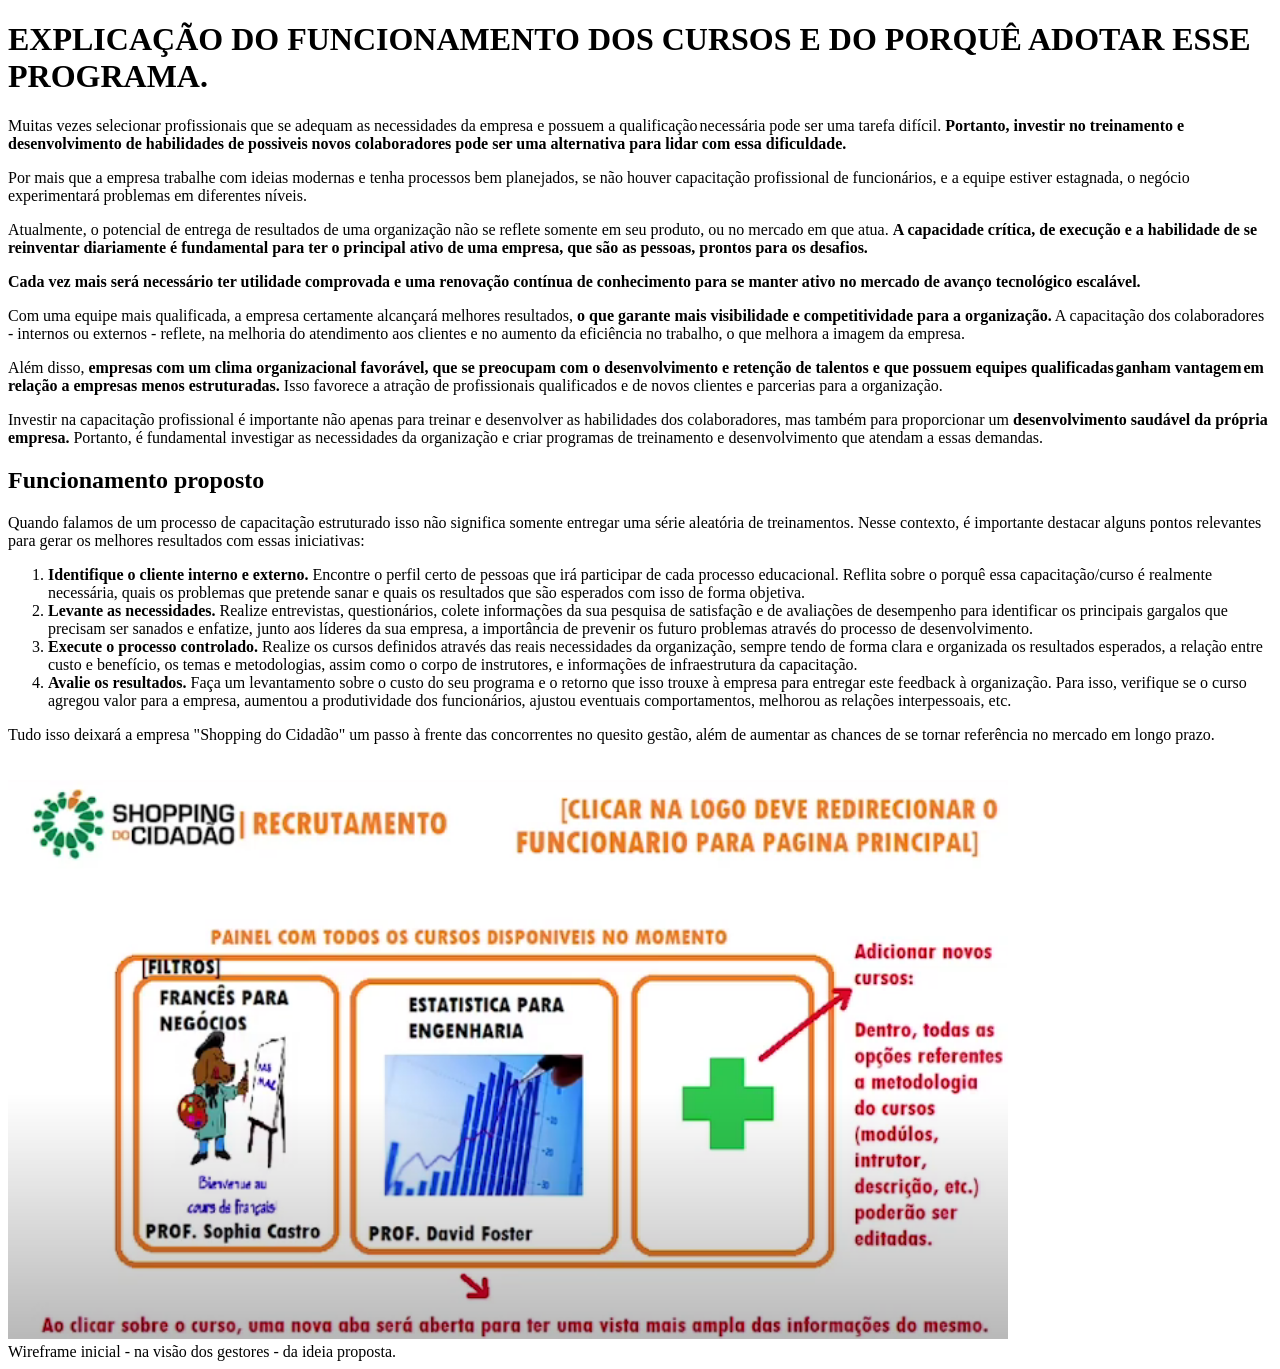
<file: subpages/cursos.html>
<!DOCTYPE html>
<html lang="en">
  <head>
    <meta charset="UTF-8" />
    <meta http-equiv="X-UA-Compatible" content="IE=edge" />
    <meta name="viewport" content="width=device-width, initial-scale=1.0" />
    <title>SDC | Hackathons</title>
  </head>

  <body>
    <h1>
      EXPLICAÇÃO DO FUNCIONAMENTO DOS CURSOS E DO PORQUÊ ADOTAR ESSE PROGRAMA.
    </h1>
    <p>
      Muitas vezes selecionar profissionais que se adequam as necessidades da
      empresa e possuem a qualificação necessária pode ser uma tarefa difícil.
      <b
        >Portanto, investir no treinamento e desenvolvimento de habilidades de
        possiveis novos colaboradores pode ser uma alternativa para lidar com
        essa dificuldade.
      </b>
    </p>
    <p>
      Por mais que a empresa trabalhe com ideias modernas e tenha processos bem
      planejados, se não houver capacitação profissional de funcionários, e a
      equipe estiver estagnada, o negócio experimentará problemas em diferentes
      níveis.
    </p>
    <p>
      Atualmente, o potencial de entrega de resultados de uma organização não se
      reflete somente em seu produto, ou no mercado em que atua.
      <b
        >A capacidade crítica, de execução e a habilidade de se reinventar
        diariamente é fundamental para ter o principal ativo de uma empresa, que
        são as pessoas, prontos para os desafios.
      </b>
    </p>
    <p>
      <b>
        Cada vez mais será necessário ter utilidade comprovada e uma renovação
        contínua de conhecimento para se manter ativo no mercado de avanço
        tecnológico escalável.
      </b>
    </p>

    <p>
      Com uma equipe mais qualificada, a empresa certamente alcançará melhores
      resultados,
      <b
        >o que garante mais visibilidade e competitividade para a
        organização.</b
      >
      A capacitação dos colaboradores - internos ou externos - reflete, na
      melhoria do atendimento aos clientes e no aumento da eficiência no
      trabalho, o que melhora a imagem da empresa.
    </p>
    <p>
      Além disso,
      <b
        >empresas com um clima organizacional favorável, que se preocupam com o
        desenvolvimento e retenção de talentos e que possuem equipes
        qualificadas ganham vantagem em relação a empresas menos estruturadas.
      </b>
      Isso favorece a atração de profissionais qualificados e de novos clientes
      e parcerias para a organização.
    </p>
    <p>
      Investir na capacitação profissional é importante não apenas para treinar
      e desenvolver as habilidades dos colaboradores, mas também para
      proporcionar um <b>desenvolvimento saudável da própria empresa.</b>
      Portanto, é fundamental investigar as necessidades da organização e criar
      programas de treinamento e desenvolvimento que atendam a essas demandas.
    </p>

    <h2>Funcionamento proposto</h2>
    <p>
      Quando falamos de um processo de capacitação estruturado isso não
      significa somente entregar uma série aleatória de treinamentos. Nesse
      contexto, é importante destacar alguns pontos relevantes para gerar os
      melhores resultados com essas iniciativas:
    </p>
    <ol type="1">
      <li>
        <b>Identifique o cliente interno e externo. </b>Encontre o perfil certo
        de pessoas que irá participar de cada processo educacional. Reflita
        sobre o porquê essa capacitação/curso é realmente necessária, quais os
        problemas que pretende sanar e quais os resultados que são esperados com
        isso de forma objetiva.
      </li>
      <li>
        <b>Levante as necessidades. </b>Realize entrevistas, questionários,
        colete informações da sua pesquisa de satisfação e de avaliações de
        desempenho para identificar os principais gargalos que precisam ser
        sanados e enfatize, junto aos líderes da sua empresa, a importância de
        prevenir os futuro problemas através do processo de desenvolvimento.
      </li>
      <li>
        <b>Execute o processo controlado. </b>Realize os cursos definidos
        através das reais necessidades da organização, sempre tendo de forma
        clara e organizada os resultados esperados, a relação entre custo e
        benefício, os temas e metodologias, assim como o corpo de instrutores, e
        informações de infraestrutura da capacitação.
      </li>
      <li>
        <b>Avalie os resultados. </b>Faça um levantamento sobre o custo do seu
        programa e o retorno que isso trouxe à empresa para entregar este
        feedback à organização. Para isso, verifique se o curso agregou valor
        para a empresa, aumentou a produtividade dos funcionários, ajustou
        eventuais comportamentos, melhorou as relações interpessoais, etc.
      </li>
    </ol>
    Tudo isso deixará a empresa "Shopping do Cidadão" um passo à frente das
    concorrentes no quesito gestão, além de aumentar as chances de se tornar
    referência no mercado em longo prazo.

    <br /><br /><br />
    <img
      src="/images/wireframe.png"
      alt="Wireframe 'Educa Cidadão'"
      width="1000px"
    />
    <figcaption>
      Wireframe inicial - na visão dos gestores - da ideia proposta.
    </figcaption>
  </body>
</html>
</file>
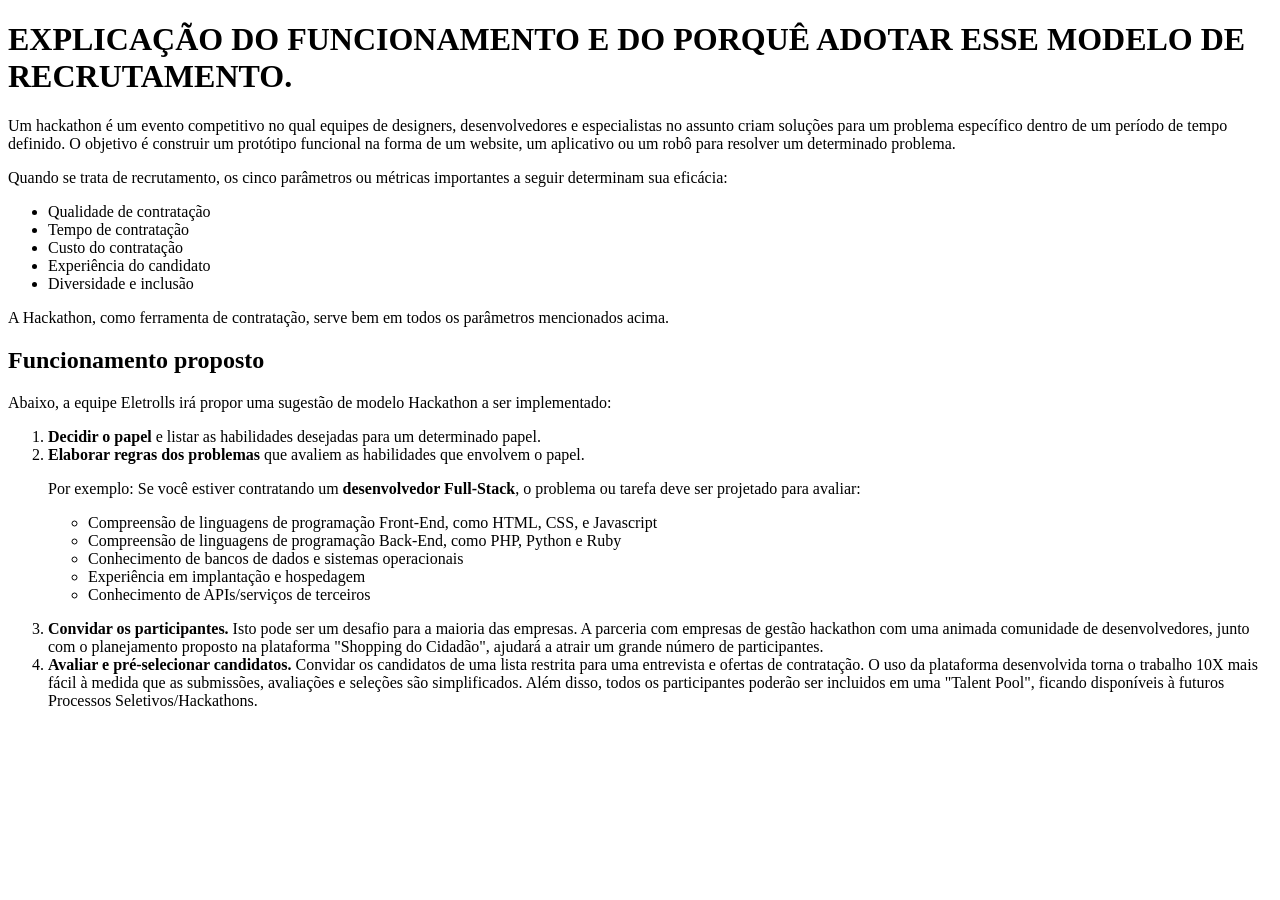
<file: subpages/hackathons.html>
<!DOCTYPE html>
<html lang="en">

<head>
  <meta charset="UTF-8" />
  <meta http-equiv="X-UA-Compatible" content="IE=edge" />
  <meta name="viewport" content="width=device-width, initial-scale=1.0" />
  <title>SDC | Hackathons</title>
</head>

<body>
  <h1>
    EXPLICAÇÃO DO FUNCIONAMENTO E DO PORQUÊ ADOTAR ESSE MODELO DE
    RECRUTAMENTO.
  </h1>
  <p>
    Um hackathon é um evento competitivo no qual equipes de designers,
    desenvolvedores e especialistas no assunto criam soluções para um problema
    específico dentro de um período de tempo definido. O objetivo é construir
    um protótipo funcional na forma de um website, um aplicativo ou um robô
    para resolver um determinado problema.
  </p>

  <p>
    Quando se trata de recrutamento, os cinco parâmetros ou métricas
    importantes a seguir determinam sua eficácia:
    <ul>
      <li>Qualidade de contratação</li>
      <li> Tempo de contratação </li>
      <li> Custo do contratação </li>
      <li>Experiência do candidato </li>
      <li>Diversidade e inclusão </li>
    </ul>
    A Hackathon, como ferramenta de contratação, serve bem em todos
    os parâmetros mencionados acima.
  </p>

  <h2>Funcionamento proposto</h2>
  <p>
    Abaixo, a equipe Eletrolls irá propor uma sugestão de modelo Hackathon a ser implementado:
  </p>
  <ol type="1">
    <li><b>Decidir o papel</b> e listar as habilidades desejadas para um determinado papel.</li>
    <li><b>Elaborar regras dos problemas</b> que avaliem as habilidades que envolvem o papel.</li>
    <p>
      Por exemplo: Se você estiver contratando um <b>desenvolvedor Full-Stack</b>, o problema ou tarefa deve ser projetado para avaliar:
      <ul>
        <li>Compreensão de linguagens de programação Front-End, como HTML, CSS, e Javascript</li>
        <li>Compreensão de linguagens de programação Back-End, como PHP, Python e Ruby</li>
        <li>Conhecimento de bancos de dados e sistemas operacionais</li>
        <li>Experiência em implantação e hospedagem</li>
        <li>Conhecimento de APIs/serviços de terceiros</li>
      </ul>
    </p>
    <li><b>Convidar os participantes.</b> Isto pode ser um desafio para a maioria das empresas. A parceria com empresas de gestão hackathon com uma animada comunidade de desenvolvedores, junto com o planejamento proposto na plataforma "Shopping do Cidadão", ajudará a atrair um grande número de participantes.</li>
    <li><b>Avaliar e pré-selecionar candidatos.</b> Convidar os candidatos de uma lista restrita para uma entrevista e ofertas de contratação. O uso da plataforma desenvolvida torna o trabalho 10X mais fácil à medida que as submissões, avaliações e seleções são simplificados. Além disso, todos os participantes poderão ser incluidos em uma "Talent Pool", ficando disponíveis à futuros Processos Seletivos/Hackathons.</li>
  </ol>
</body>

</html>
</file>
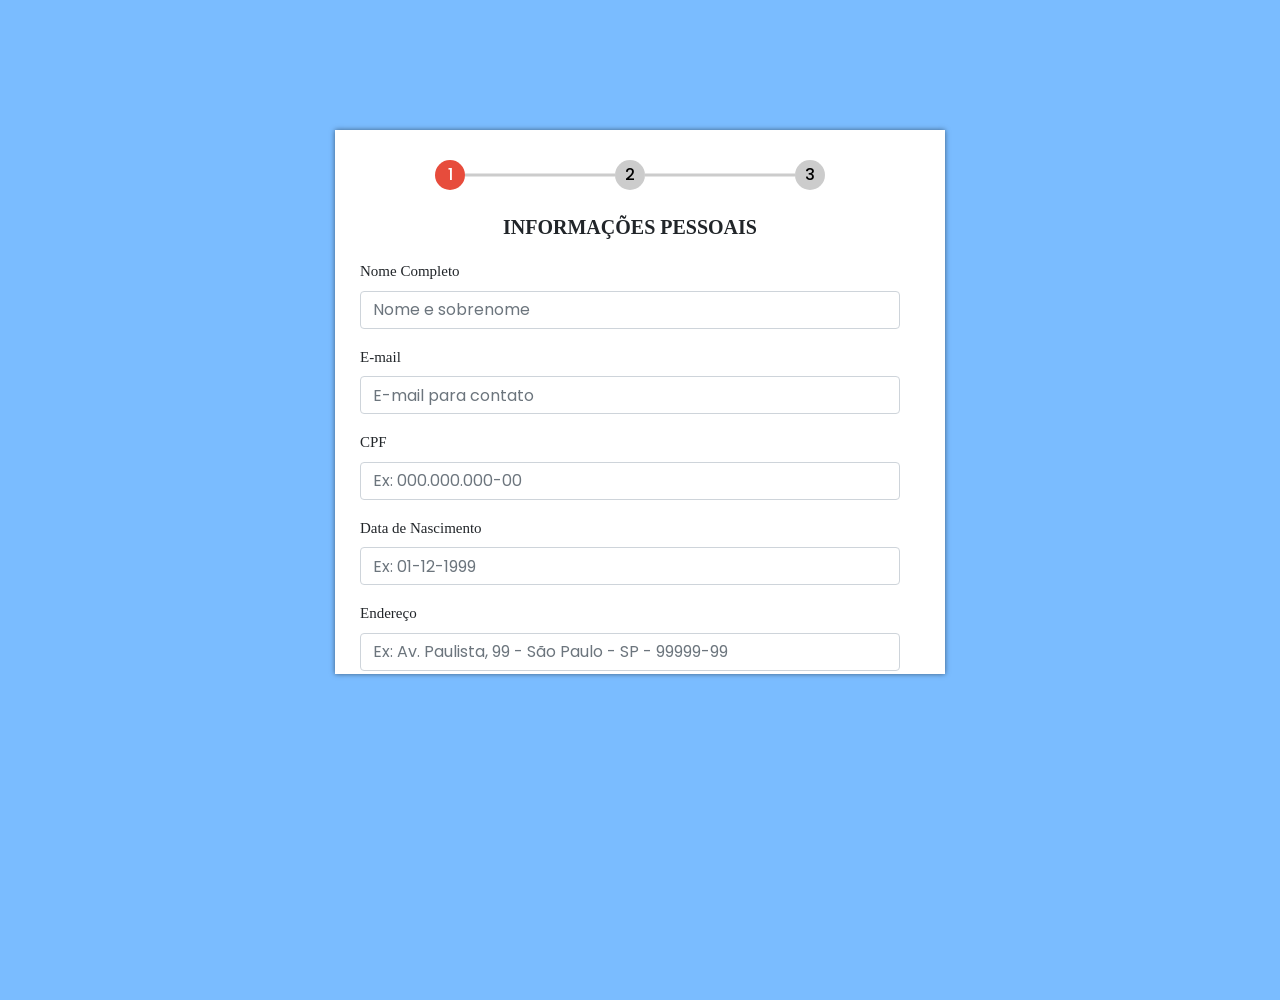
<file: subpages/signin+up/new_user.html>
<!DOCTYPE html>
<html lang="en">
  <head>
    <meta charset="UTF-8" />
    <title>SDC | Cadastro</title>
    <link
      rel="stylesheet"
      href="https://maxcdn.bootstrapcdn.com/bootstrap/4.4.1/css/bootstrap.min.css"
    />
    <link rel="stylesheet" type="text/css" href="style_newuser.css" />
  </head>
  <body>
    <div class="container">
      <div class="row">
        <div class="col-xl-12">
          <div class="multistep-container">
            <div class="mutistep-form-area">
              <div class="form-box">
                <ul class="active-button">
                  <li class="active">
                    <span class="round-btn">1</span>
                  </li>
                  <li>
                    <span class="round-btn">2</span>
                  </li>
                  <li>
                    <span class="round-btn">3</span>
                  </li>
                </ul>

                <h4>Informações Pessoais</h4>
                <form action="">
                  <div class="form-group">
                    <label for="">Nome Completo</label>
                    <input
                      type="text"
                      name=""
                      placeholder="Nome e sobrenome"
                      id=""
                      class="form-control"
                    />
                  </div>
                  <div class="form-group">
                    <label for="">E-mail</label>
                    <input
                      type="email"
                      name=""
                      placeholder="E-mail para contato"
                      id=""
                      class="form-control"
                    />
                  </div>
                  <div class="form-group">
                    <label for="">CPF</label>
                    <input
                      type="text"
                      name=""
                      placeholder="Ex: 000.000.000-00"
                      id=""
                      class="form-control"
                    />
                  </div>
                  <div class="form-group">
                    <label for="">Data de Nascimento</label>
                    <input
                      type="text"
                      name=""
                      placeholder="Ex: 01-12-1999 "
                      id=""
                      class="form-control"
                    />
                  </div>
                  <div class="form-group">
                    <label for="">Endereço</label>
                    <input
                      type="text"
                      name=""
                      placeholder="Ex: Av. Paulista, 99 - São Paulo - SP - 99999-99 "
                      id=""
                      class="form-control"
                    />
                  </div>
                  <div class="form-group">
                    <label for="">Telefone</label>
                    <input
                      type="text"
                      name=""
                      placeholder="Número para eventuais contatos. Ex: (99)99999-9999"
                      id=""
                      class="form-control"
                    />
                  </div>
                  <div class="form-group">
                    <label for="">Gênero</label>
                    <select
                      class="custom-select myinput"
                      name="class"
                      id="class"
                    >
                      <option value="male">Homem</option>
                      <option value="female">Mulher</option>
                      <option value="other">Outros</option>
                    </select>
                  </div>

                  <div class="button-row">
                    <input type="button" value="Próximo" class="next" />
                  </div>
                </form>
              </div>

              <div class="form-box">
                <ul class="active-button">
                  <li class="active">
                    <span class="round-btn">1</span>
                  </li>
                  <li class="active">
                    <span class="round-btn">2</span>
                  </li>
                  <li>
                    <span class="round-btn">3</span>
                  </li>
                </ul>

                <h4>Educação e Formação Acadêmica</h4>
                <form action="">
                  <div class="form-group">
                    <label for=""
                      >Instituições Frequentadas | Diploma | Data de
                      Conclusão</label
                    >
                    <input
                      type="text"
                      name=""
                      placeholder="Instituição 1"
                      id=""
                      class="form-control"
                    />
                    <input
                      type="text"
                      name=""
                      placeholder="Instituição 2"
                      id=""
                      class="form-control"
                    />
                    <input
                      type="text"
                      name=""
                      placeholder="Instituição 3"
                      id=""
                      class="form-control"
                    />
                  </div>
                  <div class="form-group">
                    <label for="">Habilidades e Qualificações</label>
                    <input
                      type="text"
                      name=""
                      placeholder="Ex: Excel Avançado, PowerBI, Python.. (SEPARE POR ',')"
                      id=""
                      class="form-control"
                    />
                  </div>
                  <div class="form-group">
                    <label for="">Idiomas</label>
                    <input
                      type="text"
                      name=""
                      placeholder="Ex: PT NATIVO, EN C2, FR A1.. (SEPARE POR ',')"
                      id=""
                      class="form-control"
                    />
                  </div>

                  <div class="button-row">
                    <input type="button" value="Anterior" class="previous" />
                    <input type="button" value="Próximo" class="next" />
                  </div>
                </form>
              </div>

              <div class="form-box">
                <ul class="active-button">
                  <li class="active">
                    <span class="round-btn">1</span>
                  </li>
                  <li class="active">
                    <span class="round-btn">2</span>
                  </li>
                  <li class="active">
                    <span class="round-btn">3</span>
                  </li>
                </ul>

                <h4>Experiência de trabalho</h4>
                <form action="">
                  <div class="form-group">
                    <label for="">Última Experiência</label>
                    <input
                      type="text"
                      name=""
                      placeholder="Empregador"
                      id=""
                      class="form-control"
                    />
                    <input
                      type="text"
                      name=""
                      placeholder="Data de entrada e saida. Ex: 12/2018 - 06/2020"
                      id=""
                      class="form-control"
                    /><input
                      type="text"
                      name=""
                      placeholder="Cargo e Responsabilidades"
                      id=""
                      class="form-control"
                    /><input
                      type="text"
                      name=""
                      placeholder="Salário"
                      id=""
                      class="form-control"
                    /><input
                      type="text"
                      name=""
                      placeholder="Motivo de Saída"
                      id=""
                      class="form-control"
                    />
                  </div>
                  <div class="form-group">
                    <label for="">Penúltima Experiência</label>
                    <input
                      type="text"
                      name=""
                      placeholder="Empregador"
                      id=""
                      class="form-control"
                    />
                    <input
                      type="text"
                      name=""
                      placeholder="Data de entrada e saida. Ex: 12/2018 - 06/2020"
                      id=""
                      class="form-control"
                    /><input
                      type="text"
                      name=""
                      placeholder="Cargo e Responsabilidades"
                      id=""
                      class="form-control"
                    /><input
                      type="text"
                      name=""
                      placeholder="Salário"
                      id=""
                      class="form-control"
                    /><input
                      type="text"
                      name=""
                      placeholder="Motivo de Saída"
                      id=""
                      class="form-control"
                    />
                  </div>
                  <div class="form-group">
                    <label for="">Antepenúltima Experiência</label>
                    <input
                      type="text"
                      name=""
                      placeholder="Empregador"
                      id=""
                      class="form-control"
                    />
                    <input
                      type="text"
                      name=""
                      placeholder="Data de entrada e saida. Ex: 12/2018 - 06/2020"
                      id=""
                      class="form-control"
                    /><input
                      type="text"
                      name=""
                      placeholder="Cargo e Responsabilidades"
                      id=""
                      class="form-control"
                    /><input
                      type="text"
                      name=""
                      placeholder="Salário"
                      id=""
                      class="form-control"
                    /><input
                      type="text"
                      name=""
                      placeholder="Motivo de Saída"
                      id=""
                      class="form-control"
                    />
                  </div>

                  <div class="button-row">
                    <input type="button" value="Anterior" class="previous" />
                    <input type="submit" value="Finalizar" class="submit" />
                  </div>
                </form>
              </div>
            </div>
          </div>
        </div>
      </div>
    </div>

    <script src="https://ajax.googleapis.com/ajax/libs/jquery/3.4.1/jquery.min.js"></script>

    <script src="code.js"></script>
  </body>
</html>
</file>
<file: subpages/signin+up/style_newuser.css>
@import url("https://fonts.googleapis.com/css2?family=Poppins:wght@200;300;400;500;600;700;800&display=swap");

body {
    width: 100%;
    height: 100vh;
    background: rgb(122, 188, 255);
    font-family: 'Poppins', sans-serif;
}

.container {
    margin-top: 100px;
}

.multistep-container {
    max-width: 610px;
    margin: 0 auto;
}

.multistep-container .active-button {
    display: table;
    margin: auto;
    padding-left: 0;
    overflow: hidden;
    margin-bottom: 25px;
}

.multistep-container .active-button li {
    display: inline-block;
    width: 180px;
}

.multistep-container .active-button li .round-btn {
    width: 30px;
    height: 30px;
    border-radius: 50%;
    background-color: #ccc;
    display: block;
    color: #000;
    text-align: center;
    font-weight: 500;
    line-height: 30px;
    max-width: 100%;
    margin: auto;
    position: relative;
    z-index: 1;
}

.multistep-container .active-button li.active .round-btn {
    background-color: #e74c3c;
    color: var(--white);
}

.multistep-container .active-button li:not(:first-child) .round-btn:before {
    position: absolute;
    content: '';
    width: 150px;
    height: 3px;
    background-color: #ccc;
    left: -150px;
    top: 50%;
    transform: translateY(-50%);
    z-index: -1;
}

.multistep-container .active-button li.active:not(:first-child) .round-btn:before {
    background-color: #e74c3c;
}

.multistep-container .mutistep-form-area {
    background-color: var(--white);
    margin-top: 30px;
    box-shadow: 0 0 5px rgba(0, 0, 0, .5);
    position: relative;
    overflow: hidden;
    min-height: 544px;
    max-height: 544px;
}

.multistep-container .mutistep-form-area .form-box {
    position: absolute;
    top: 30px;
    left: 25px;
}

.multistep-container .mutistep-form-area .form-box h4 {
    font-family: 'montserrat';
    font-weight: 600;
    text-transform: uppercase;
    font-size: 20px;
    margin-bottom: 20px;
    text-align: center;
}

.multistep-container .mutistep-form-area .form-box label {
    font-family: 'roboto';
    font-weight: 500;
    font-size: 15px;
}

.multistep-container .mutistep-form-area .form-box:nth-child(2),
.multistep-container .mutistep-form-area .form-box:nth-child(3) {
    display: none;
}

.multistep-container .mutistep-form-area .form-box .button-row .next,
.multistep-container .mutistep-form-area .form-box .button-row .previous,
.multistep-container .mutistep-form-area .form-box .button-row .submit {
    background-color: #f70606;
    border: 0;
    box-shadow: none;
    padding: 7px 30px;
    min-width: 100px;
    border-radius: 20px;
    color: var(--white);
    font-family: 'roboto';
    font-weight: 500;
    margin-right: 5px;
}


.multistep-container .mutistep-form-area .form-box .button-row .submit {
    background-color: var(--green);
}

.multistep-container .mutistep-form-area .form-box .button-row {
    display: table;
    margin: auto;
    margin-top: 20px;
}
</file>
